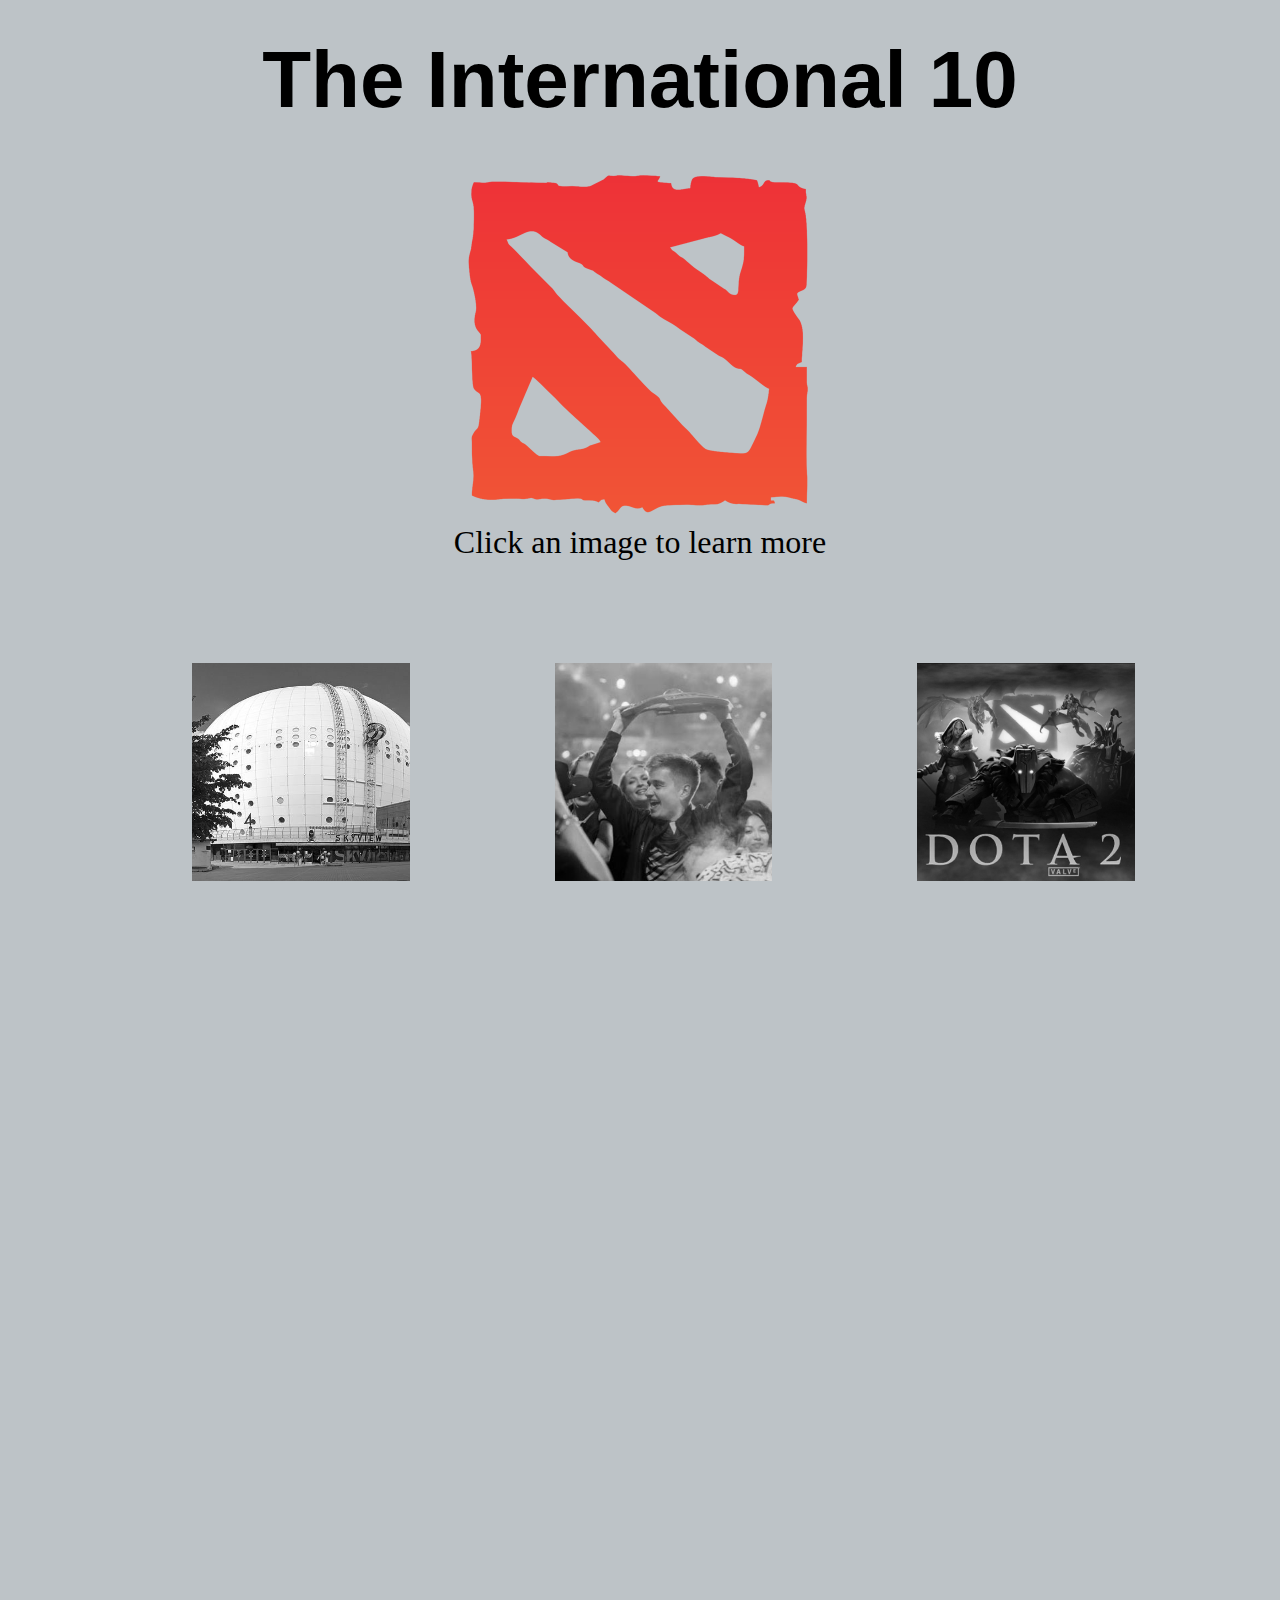
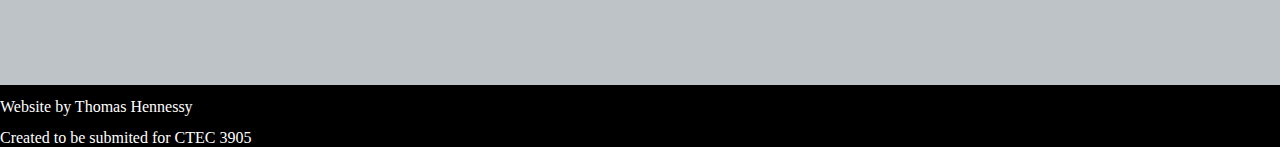
<file: index.html>
<!doctype html>
<html lang="en">
  <head>
    <meta charset="utf-8">
    <meta name="viewport" content="width=device-width, initial-scale=1.0">
    <title>TI10</title>
    <link rel="stylesheet" href="css/styles.css">
  </head>


  <body>
    <h1>The International 10</h1>

    <img class="logo" src="images/dota-2-Logo.png" alt="The Dota 2 Logo">
    
    <div class="learn-more">
      Click an image to learn more
    </div>

    <div class="Moving-images" id="menu-container">
        <div class ="Navigation-Container" id="Location-container">
          <div class="image-more-info">
            <img class="navImage" id="Location" src="images/index-images/globe-arena.jpg" alt="image of the globe arena, Stockholm.">
            <a href="location.html" class="more-info" id="Location-more">
              More information
            </a>
          </div>
          <div class="discription-text" id="Location-discription">
            This years International will be taking place in the Ericsson Globe (formaly known as the Globe Arena).
            Opened in 1989, the arena will be acomodating the tournaments 16,000 guests. To learn more, click "More information".
          </div>
        </div>


      <div class = "Navigation-Container" id="Team-container">
        <div class="image-more-info">
          <img class="navImage" id="team" src="images/index-images/og-ti9.jpg" alt="ti9 winners, OG, lifting the aieges trophy">
          <a href="teams.html" class="more-info" id="Team-more">
            More information
          </a>
        </div>
        <div class="discription-text" id="Team-discription">
          Previous international winners, OG, brought home the aiges of champions not only in 2019, but additionaly in 2018, being
            only team to have wone the international twice. To learn more, click "More information".
        </div>
      </div>

      <div class = "Navigation-Container" id="Game-container">
        <div class="image-more-info">
          <img class="navImage" id="game" src="images/index-images/dota-heros.jpg" alt="A group of 5 heros behind the dota logo. From left to right, crystal maiden, dragon knight, juggernaught, queen of pain, rubic">
          <a href="game.html" class="more-info" id="Game-more">
            More information
          </a>
        </div>
        <div class="discription-text" id="Game-discription">
          The game played at the international is Dota 2, an action filled MOBA where two teams of 5 players do battle against eachother.
          The game currently has roughly 600,000 active players. To learn more, click "More information".
        </div>
      </div>

    </div>

    <footer>
      <div class="footer-text">Website by Thomas Hennessy</div>
      <div class="footer-text">Created to be submited for CTEC 3905</div>
    </footer>

    <script src="js/scripts.js"></script>
  </body>
</html>
</file>
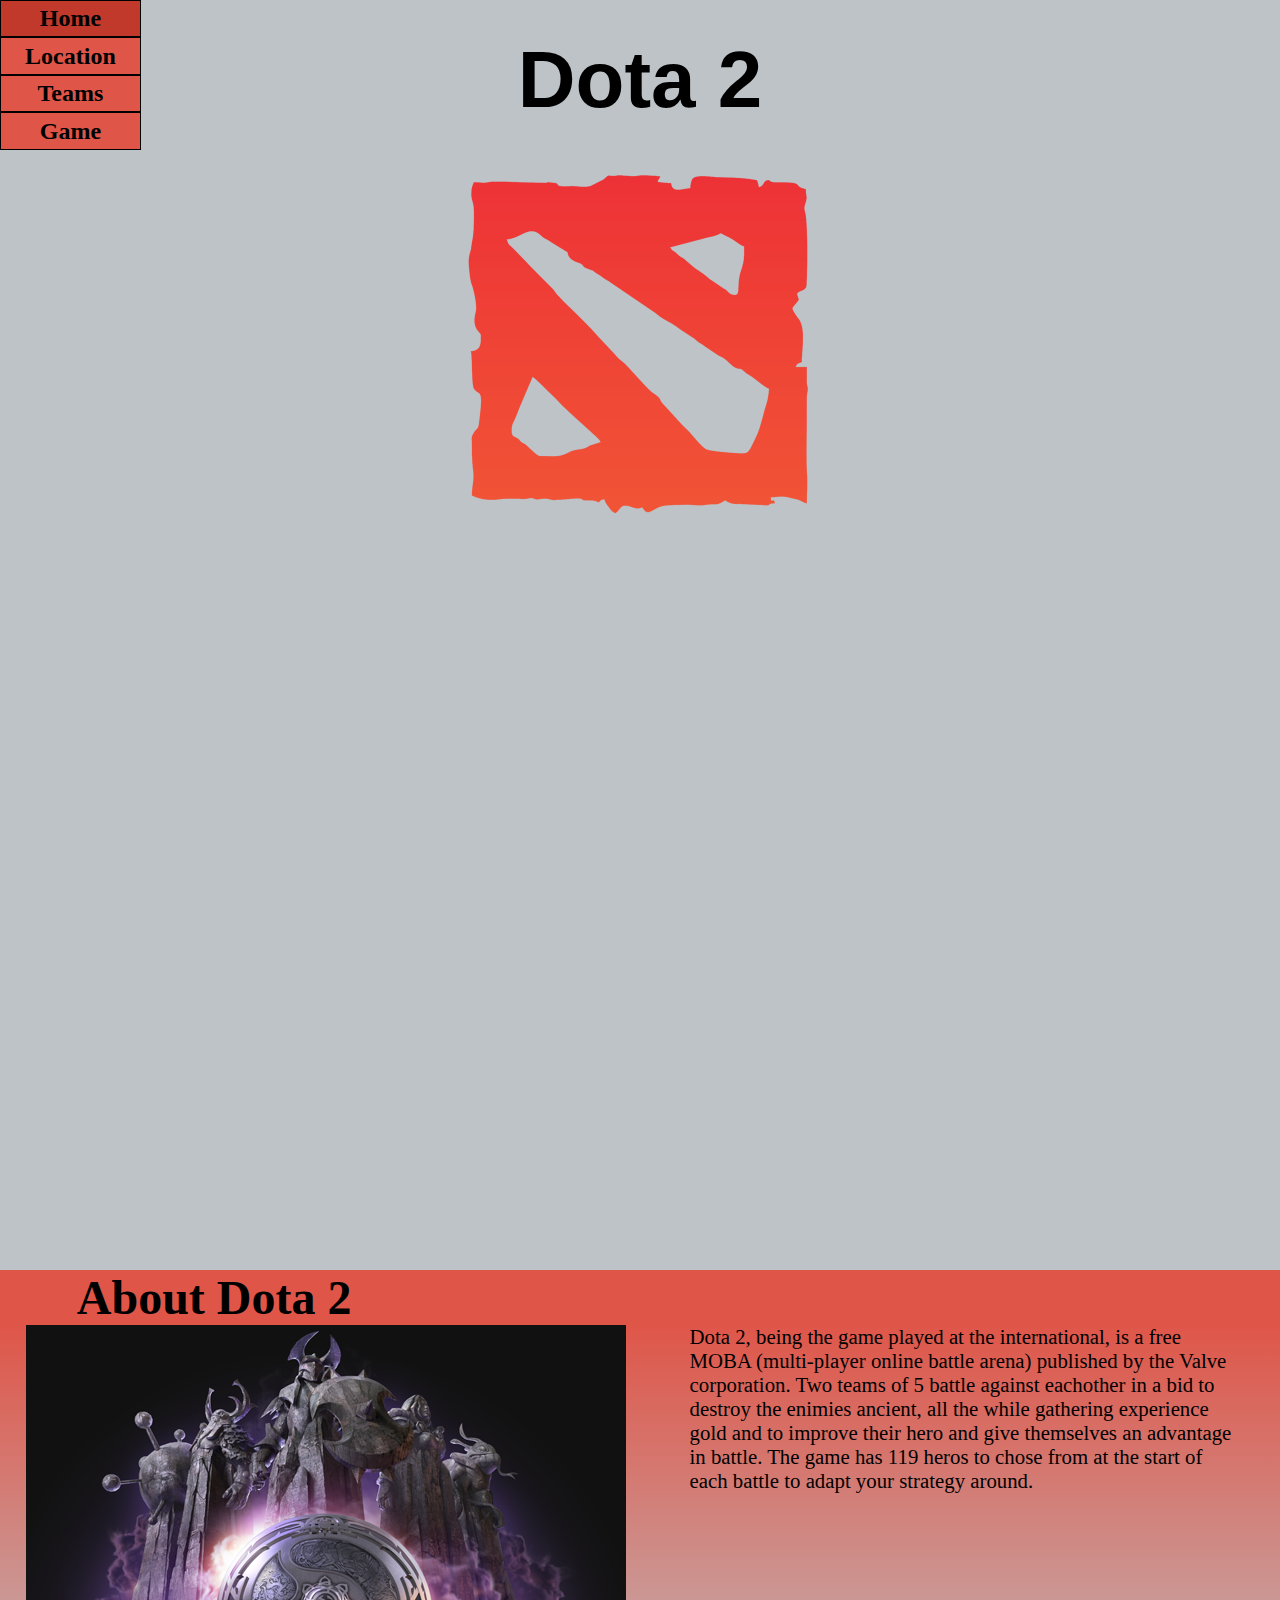
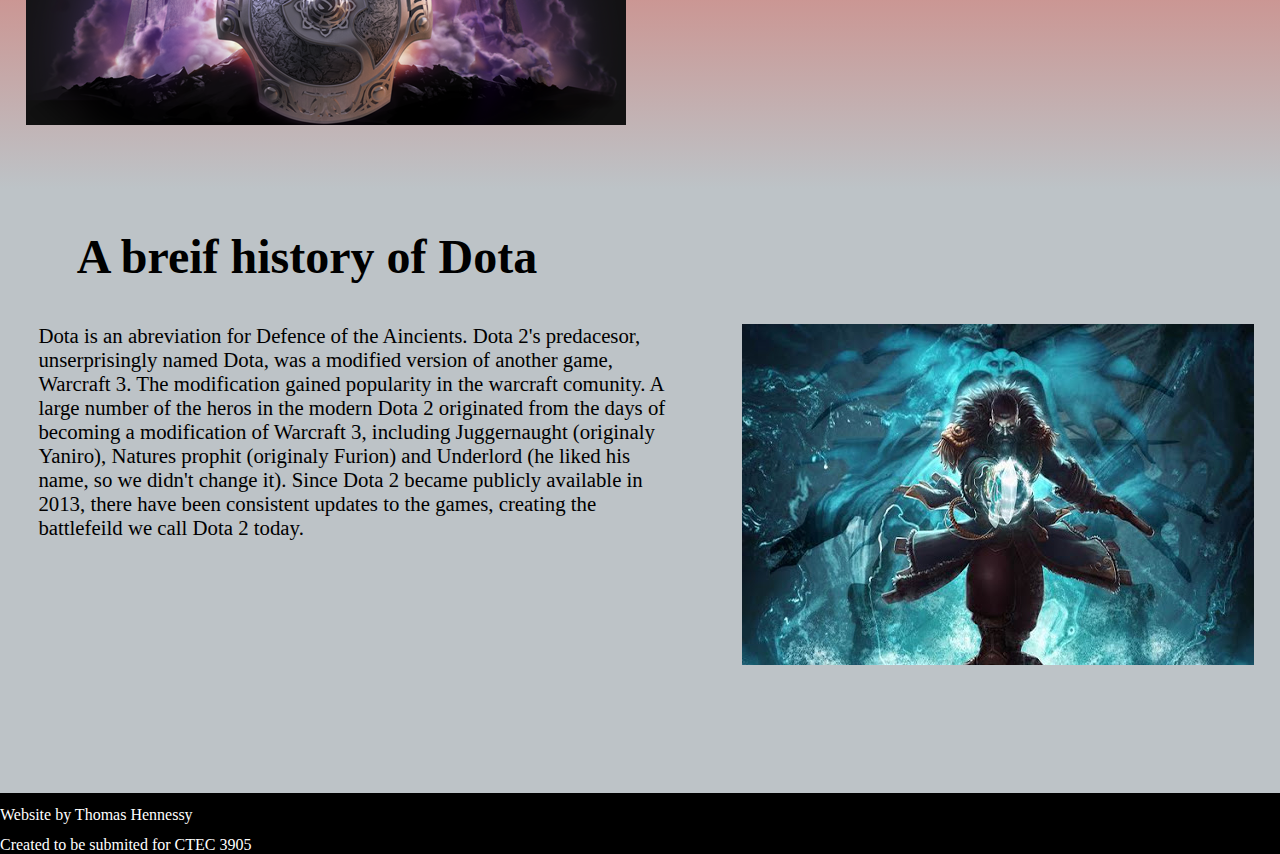
<file: game.html>
<!doctype html>
<html lang="en">
  <head>
      <meta charset="utf-8">
      <meta name="viewport" content="width=device-width, initial-scale=1.0">
      <title>TI10</title>
      <link rel="stylesheet" href="css/styles.css">
  </head>


  <body>
    <h1>Dota 2</h1>

    <div class="side-menu">
      <nav class="side-menu-nav">
        <a class="side-menu-item" href="index.html">Home</a>
        <a class="side-menu-item" href="location.html">Location</a>
        <a class="side-menu-item" href="teams.html">Teams</a>
        <a class="side-menu-item" href="game.html">Game</a>
      </nav>
    </div>

    <img class="logo" src="images/dota-2-Logo.png" alt="The Dota 2 Logo">

    <iframe class="trailer-video" src="https://www.youtube.com/embed/-cSFPIwMEq4"></iframe>

    <h2 class="informative-header">About Dota 2</h2>
    <div class="text-group-container">
      <div class="informative-text">
        Dota 2, being the game played at the international, is a free MOBA (multi-player online battle arena) published by
        the Valve corporation. Two teams of 5 battle against eachother in a bid to destroy the enimies ancient, all the while
        gathering experience gold and to improve their hero and give themselves an advantage in battle. The game has 119 heros
        to chose from at the start of each battle to adapt your strategy around.
      </div>
      <img class="informative-image" src="images/game-images/hero-Monument.png" alt="A virtual monument to 5 Dota heros">
    </div>

    <h2 class="informative-header">A breif history of Dota</h2>
    <div class="text-group-container">
      <div class="informative-text">
        Dota is an abreviation for Defence of the Aincients. Dota 2's predacesor, unserprisingly named Dota, was a modified version of another game, Warcraft 3. The modification gained
        popularity in the warcraft comunity. A large number of the heros in the modern Dota 2 originated from the days of becoming
        a modification of Warcraft 3, including Juggernaught (originaly Yaniro), Natures prophit (originaly Furion) and Underlord
        (he liked his name, so we didn't change it). Since Dota 2 became publicly available in 2013, there have been consistent updates to the games,
        creating the battlefeild we call Dota 2 today.
      </div>
      <img class="informative-image" src="images/game-images/kunka-loading-screen.jpg" alt="Kunka, a hero from Dota 2">
    </div>

    <footer>
      <div class="footer-text">Website by Thomas Hennessy</div>
      <div class="footer-text">Created to be submited for CTEC 3905</div>
    </footer>

  </body>
</html>
</file>
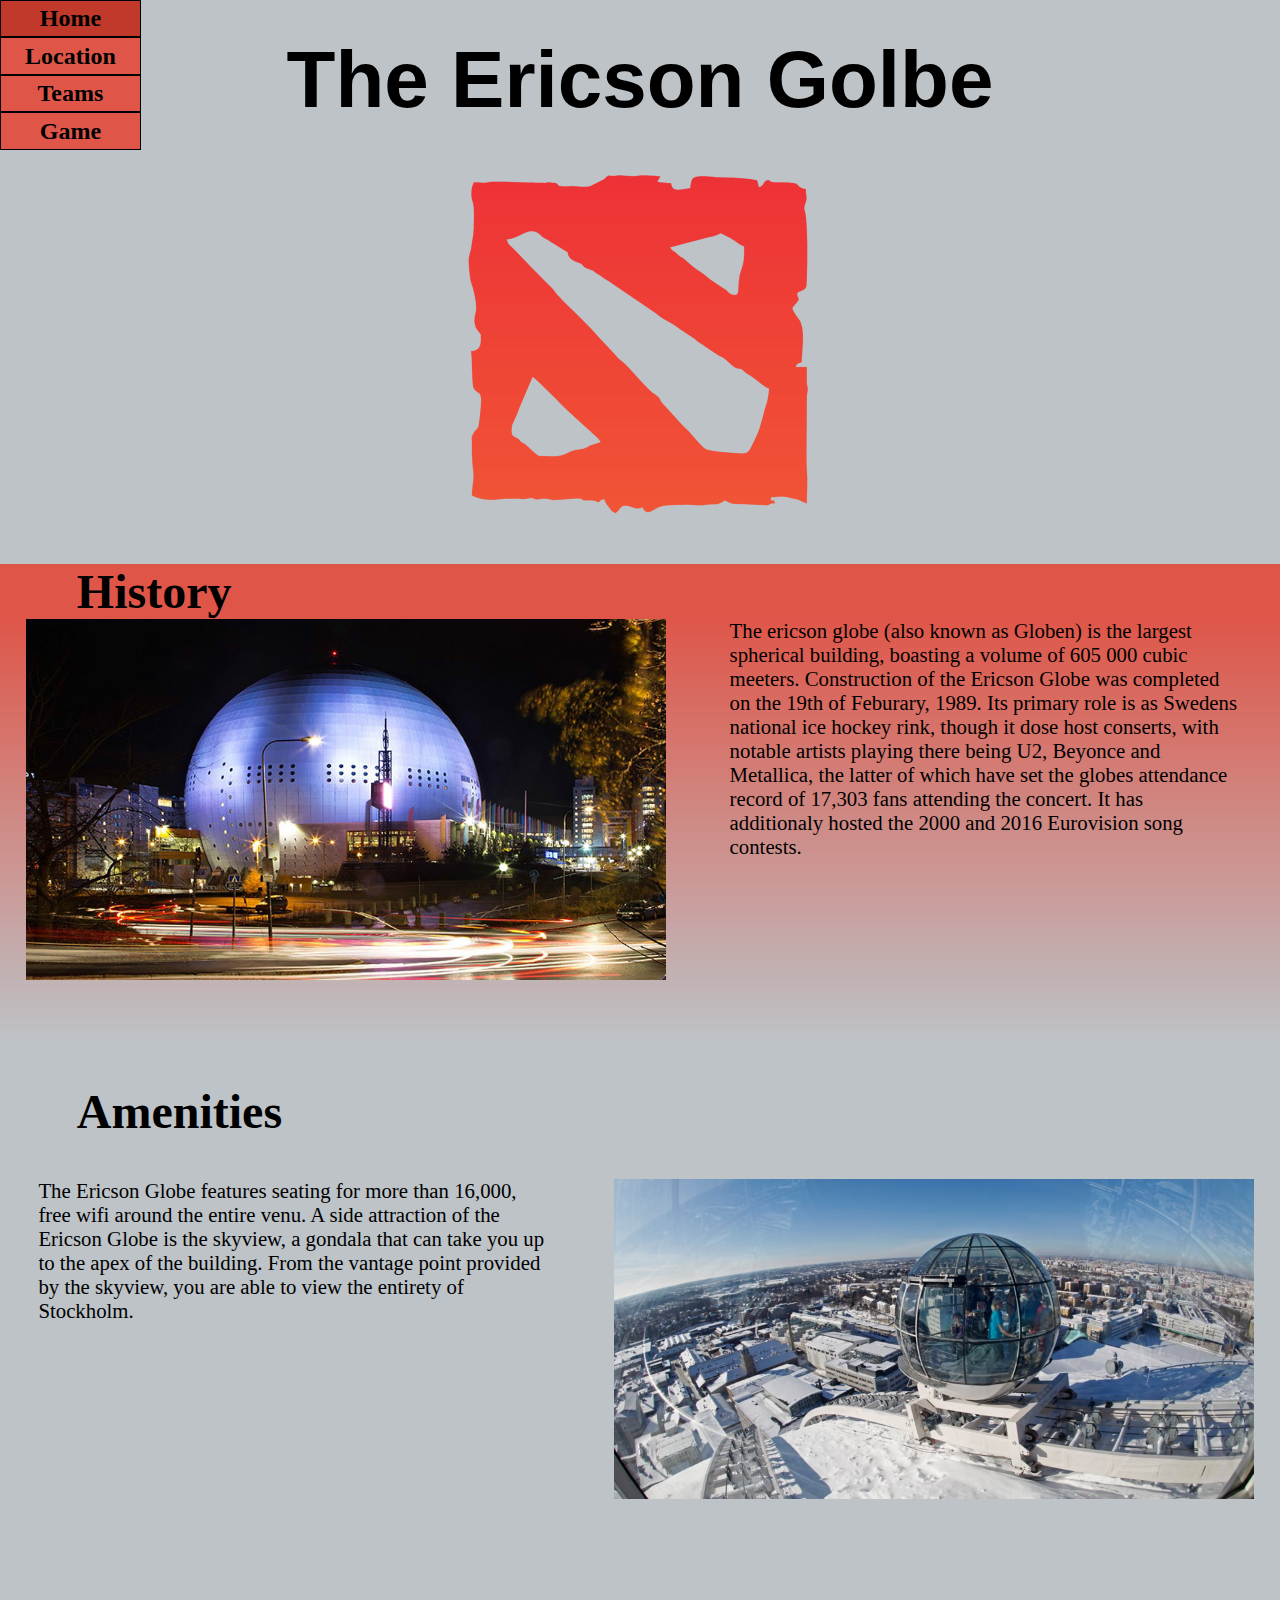
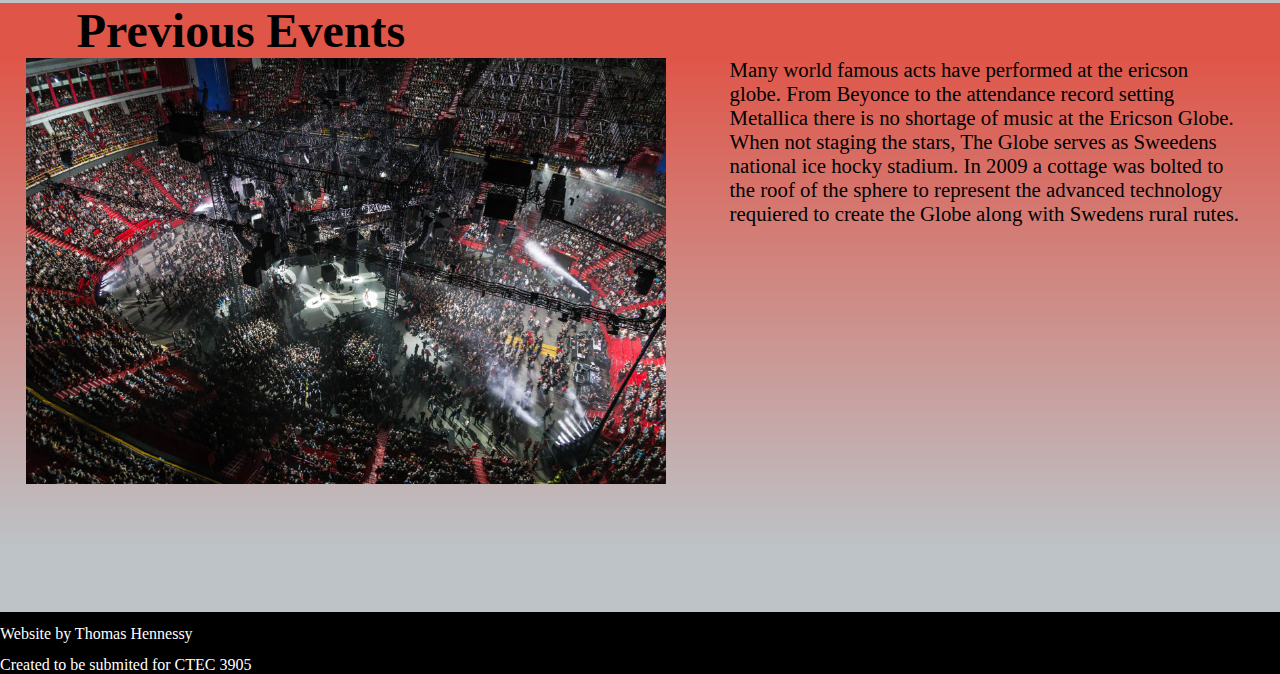
<file: location.html>
<!doctype html>
<html lang="en">
  <head>
      <meta charset="utf-8">
      <meta name="viewport" content="width=device-width, initial-scale=1.0">
      <title>TI10</title>
      <link rel="stylesheet" href="css/styles.css">
  </head>


  <body>
    <h1>The Ericson Golbe</h1>

    <div class="side-menu">
      <nav class="side-menu-nav">
        <a class="side-menu-item" href="index.html">Home</a>
        <a class="side-menu-item" href="location.html">Location</a>
        <a class="side-menu-item" href="teams.html">Teams</a>
        <a class="side-menu-item" href="game.html">Game</a>
      </nav>
    </div>

    <img class="logo" src="images/dota-2-Logo.png" alt="The Dota 2 Logo">

    <h2 class="informative-header"> History </h2>
    <div class="text-group-container">
      <div class="informative-text">
        The ericson globe (also known as Globen) is the largest spherical building, boasting a volume of 605 000 cubic meeters.
        Construction of the Ericson Globe was completed on the 19th of Feburary, 1989. Its primary role is as Swedens national ice hockey rink,
        though it dose host conserts, with notable artists playing there being U2, Beyonce and Metallica, the latter of which have set
        the globes attendance record of 17,303 fans attending the concert. It has additionaly hosted the 2000 and 2016 Eurovision song contests.
      </div>
      <img class="informative-image" src="images/location-images/globe-timelaps.jpg" alt="Timlapse image from the back of the Ericson Globe">
    </div>

    <h2 class="informative-header"> Amenities </h2>
    <div class="text-group-container">
      <div class="informative-text">
        The Ericson Globe features seating for more than 16,000, free wifi around the entire venu. A side attraction of the Ericson Globe is the skyview,
        a gondala that can take you up to the apex of the building. From the vantage point provided by the skyview, you are able to view the entirety
        of Stockholm.
      </div>
      <img class="informative-image" src="images/location-images/globe-arena-skyview.jpg" alt="image of the view from the skyview">
    </div>

    <h2 class="informative-header"> Previous Events </h2>
    <div class="text-group-container">
      <div class="informative-text">
        Many world famous acts have performed at the ericson globe. From Beyonce to the attendance record setting Metallica there is no shortage of music
        at the Ericson Globe. When not staging the stars, The Globe serves as Sweedens national ice hocky stadium. In 2009 a cottage was bolted to the roof
        of the sphere to represent the advanced technology requiered to create the Globe along with Swedens rural rutes.
      </div>
      <img class="informative-image" src="images/location-images/globe-metalica.jpg" alt="Metalica setting up for a concert in the Globe">
    </div>

    <footer>
      <div class="footer-text">Website by Thomas Hennessy</div>
      <div class="footer-text">Created to be submited for CTEC 3905</div>
    </footer>

  </body>
</html>
</file>
<file: css/styles.css>
/* MOBILE AND GLOBAL STYLES */

/* applies to screens smaller than 500px (first breakpoint) */
/* and above unless overwritten below */

/*General styling applied to all pages*/
body{
  margin-left: auto;
  margin-bottom: 0%;
  margin-right: 0%;
  background-color: #bdc3c7;
}

h1{
  font-size: 300%;
  font-family: Arial, Helvetica, sans-serif;
  padding: 2%;
  margin-top: 0%;
  margin-bottom: 0%;
  text-align: center;
}

.logo{
  justify-content: center;
  width: 50%;
  display: block;
  margin-left: auto;
  margin-right: auto;
  padding-top: 1%;
}

footer{
  background-color: black;
  color: white;
  width: 100%;
  padding-bottom: 0%;
  margin-top: 5%;
}

.footer-text{
  font-size: 70%;
  padding-top: 1%;
}


/*Styles applied to the moving images on index*/

.Navigation-Container{
  transition: transform 2s;
}

.Moving-images{
  width: auto;
  margin-top: 8%;
  margin-left: 28%;
}

.image-more-info{
  display: flex;
}

.navImage{
  width: 60%;
  filter: grayscale(100%);
}

.navImage:hover{
  transition: filter 1s;
  filter: grayscale(0%);
}

.more-info{
  height: 0%;
  opacity: 0;
  white-space: nowrap;
  font-family: Arial, Helvetica, sans-serif;
  font-size: 0px;
}

.discription-text{
  opacity: 0;
  margin-left: 2%;
  margin-right: 10%;
  font-size: 100%;
  width: 115%;
}

.learn-more{
  text-align: center;
  font-size: 100%;
}


/*  Styles used for when an icon has been clicked*/
/*Item being effected - effect - item changing*/

.click-left{
  transition: transform 2s;
  transform: translate(-400%);
  margin: 0px;
}


/*Discription appearing and joining the image*/

.appear-discription{
  transition: opacity 1.5s;
  transition-delay: 0.3s;
  opacity: 1;
}


/*Making the more information link appear*/
.more-info-appear{
  transition: opacity 1.5s;
  transition-delay: 1.5s;
  opacity: 1;
  background-color: black;
  color: white;
  height: 20%;
  padding: 2%;
  font-size: inherit;
}


/*Transition when clicking on an image*/
.image-click-arena{
  transform: translate(-35%);
}

.image-click-team{
  transform: translate(-35%);
}

.image-click-game{
  transform: translate(-35%);
}

.remove-grayscale{
  transition: filter 2s;
  filter: grayscale(0%);
}

/*Styles for side menu*/
.side-menu{
  background-color:	#e74c3c;
  width: 100%;
  }

.side-menu-item:nth-child(even){
  background-color: #c0392b;
}

.side-menu-nav{
  display: flex;
  justify-content: space-around;
}


/*Styles for the text and images on the non-index pages*/
.side-menu-item{
  color: black;
  text-decoration: none;
  font-weight: bold;
  width: 34%;
  text-align: center;
  padding: 3%;
}

.informative-header{
  text-align: left;
  padding-left: 6%;
}

.informative-text{
  text-align: center;
  font-size: 120%;
  padding-bottom: 0%;
  padding-left: 4%;
  padding-right: 5%;
}

.informative-image{
  width: 100%;
  display: block;
  margin-left: auto;
  margin-right: auto;
}

.team-header{
  text-align: center;
}

.team-description{
  font-size: 120%;
  text-align: center;
}


/*Teams table styles*/
.team-table{
  margin-left: auto;
  margin-right: auto;
  width: 90%;
  border-collapse: collapse;
  margin-top: 4%;
}

th{
  border-collapse: collapse;
}

th:nth-child(even){
  border-left: 1px solid black;
  border-right: 1px solid black;
}

.team-member:nth-child(even){
  border: none;
}

#top-row{
  border-bottom: 1px solid black;
}

.team-logo{
  width: 40%;
}

.team-member{
  display: flex;
  flex-direction: column;
  border-collapse: collapse;
  border: none;
}

tr:nth-child(even){
  background-color: white;
  box-shadow: 3px 3px 3px black;
}


/*Styles for Youtube video on game page*/
.trailer-video{
  width: 100%;
  height: auto;
  padding-top: 8%;
  border: hidden;
}

/* TABLET STYLES */

@media screen and (min-width: 500px) {

  .learn-more{
    font-size: 200%;
  }

  .informative-text{
    font-size: 200%;
  }

  .discription-text{
    font-size: 200%;
  }

  .more-info-appear{
    font-size: 200%;
  }

  .side-menu-item{
    font-size: 150%;
  }

  .informative-header{
    font-size: 300%;
  }

  .informative-image{
    width: 95%;
  }

  .team-header{
    font-size: 300%;
  }

  .team-description{
    font-size: 200%;
  }

  #top-row{
    font-size: 150%;
  }

  .team-member{
    font-size: 150%;
  }

  .team-name{
    font-size: 200%;
  }

  .trailer-video{
    height: 600px;
  }

  .footer-text{
    font-size: 100%;
  }

}



/* DESKTOP STYLES */

@media screen and (min-width: 1000px) {

  h1{
    font-size: 500%;
  }

  .informative-text{
    font-size: 300%;
  }

  .Moving-images{
    display: flex;
    margin-left: 15%;
  }

  .Navigation-Container{
    width: 100%;
  }

  .image-more-info{
    width: 60%;
  }

  .navImage{
    width: 100%;
  }

  .discription-text{
    width: 50%;
    margin-left: 0px;
    margin-right: 0px;
  }

  .click-left{
    transform: translate(-200vw);
  }

  .image-click-arena{
    transform: translate(-9vw);
  }

  .image-click-team{
    transform: translate(-33vw);
  }

  .image-click-game{
    transform: translate(-60vw);
  }

  .more-info-appear{
    font-size: 280%;
  }

  .appear-discription{
    width: 270%;
    font-size: 300%;
    padding-bottom: 0%;
  }

  .side-menu-nav{
    display: flex;
    flex-direction: column;
    width: auto;
    position: fixed;
    background-color: #DF5649;
    top: 0;
    left: 0;
    width: 11%;
  }

  .side-menu-item{
    width: auto;
    border: 1px solid black;
    border-collapse: collapse;
  }

  .side-menu-item:hover{
    transition: background-color 2s;
    background-color: #c0392b;
  }

  .side-menu-item:nth-child(even) {
    background-color: #DF5649;
  }

  .text-group-container{
    display: flex;
  }

  .informative-text{
    font-size: 130%;
    text-align: left;
    padding-left: 3%;
    padding-right: 3%;
  }

  .informative-image{
    width: 50%;
    padding-right: 2%;
    padding-left: 2%;
  }

  .team-header{
    font-size: 300%;
  }

  .team-member{
    font-size: 200%;
    height: 20%;
  }

  .informative-header:nth-of-type(odd){
    background-color: #DF5649;
    background-clip: padding-box;
    margin-bottom: 0%;
  }

  .team-table-container{
    background: linear-gradient(#DF5649, #bdc3c7);
    background-clip: padding-box;
  }

  .text-group-container{
    padding-bottom: 5%;
  }

  .text-group-container:nth-of-type(even){
    flex-direction: row-reverse;
    background: linear-gradient(#DF5649, #bdc3c7);
    background-clip: padding-box;
  }

  .footer-text{
    font-size: 100%;
  }
}
</file>
